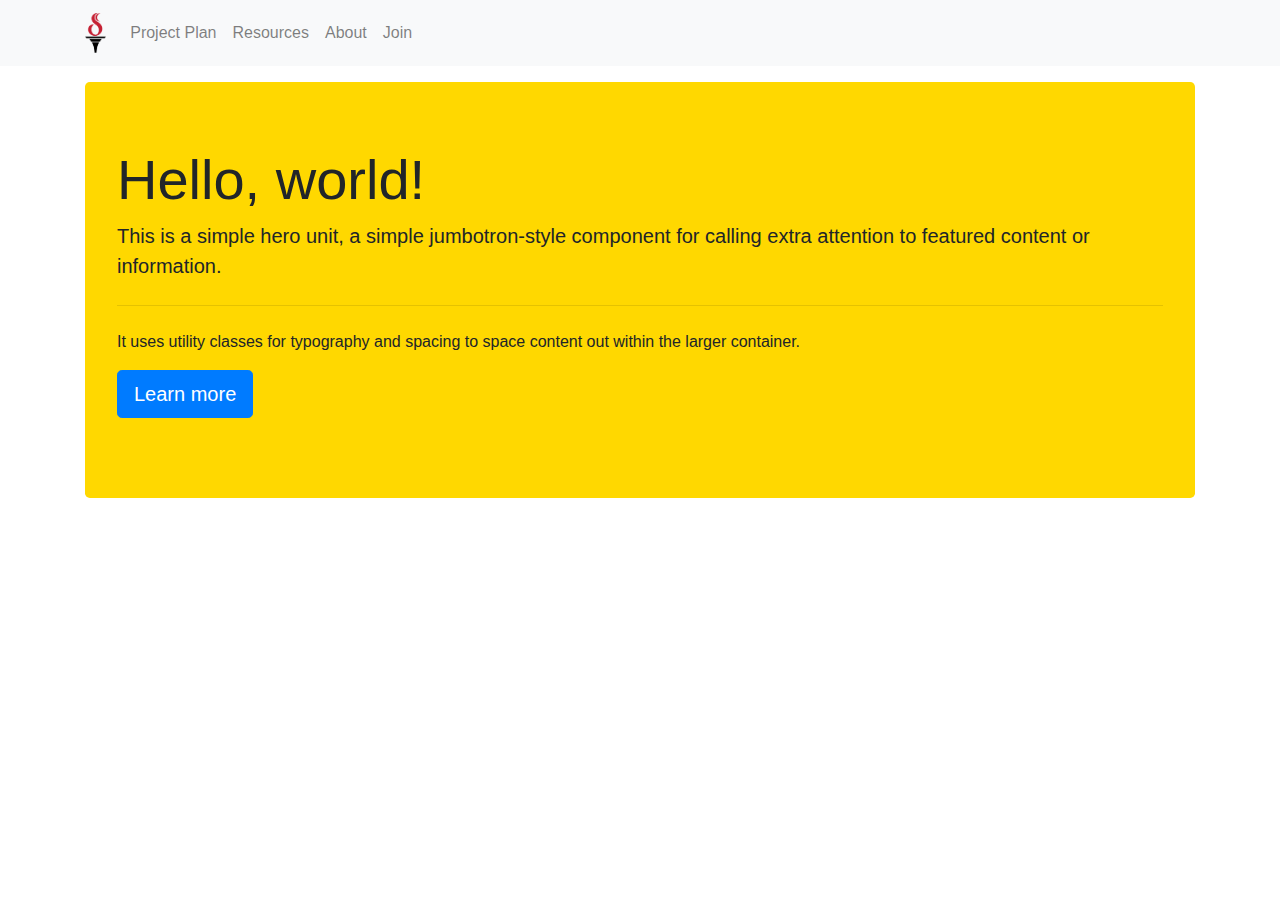
<file: index.html>
<!doctype html>
<html lang="en">
  <head>
    <!-- Required meta tags -->
    <meta charset="utf-8">
    <meta name="viewport" content="width=device-width, initial-scale=1, shrink-to-fit=no">

    <!-- Bootstrap CSS -->
    <link rel="stylesheet" href="https://maxcdn.bootstrapcdn.com/bootstrap/4.0.0/css/bootstrap.min.css" integrity="sha384-Gn5384xqQ1aoWXA+058RXPxPg6fy4IWvTNh0E263XmFcJlSAwiGgFAW/dAiS6JXm" crossorigin="anonymous">
    <link rel="stylesheet" href="style.css">

    <title>Bootstrap Lessons</title>
  </head>
  <body>


    <nav class="navbar navbar-expand-lg navbar-light bg-light mb-3">
      <div class="container">
        <a class="navbar-brand" href="index.html"><img src="img/SCCOE-logo.png" alt="Logo" style="height:40px"></a>
        <button class="navbar-toggler" type="button" data-toggle="collapse" data-target="#navbarNav" aria-controls="navbarNav" aria-expanded="false" aria-label="Toggle navigation">
          <span class="navbar-toggler-icon"></span>
        </button>
        <div class="collapse navbar-collapse" id="navbarNav">
          <ul class="navbar-nav">
            <li class="nav-item">
              <a class="nav-link" href="projectplans.html">Project Plan</a>
            </li>
            <li class="nav-item">
              <a class="nav-link" href="resources.html">Resources</a>
            </li>
            <li class="nav-item">
              <a class="nav-link" href="about.html">About</a>
            </li>
            <li class="nav-item">
              <a class="nav-link" href="join.html">Join</a>
            </li>
          </ul>
        </div>
      </div>
    </nav>

    <div class="container">
      <div class="jumbotron">
        <h1 class="display-4">Hello, world!</h1>
        <p class="lead">This is a simple hero unit, a simple jumbotron-style component for calling extra attention to featured content or information.</p>
        <hr class="my-4">
        <p>It uses utility classes for typography and spacing to space content out within the larger container.</p>
        <p class="lead">
          <a class="btn btn-primary btn-lg" href="#" role="button">Learn more</a>
        </p>
      </div>
    </div>
    <!-- Optional JavaScript -->
    <!-- jQuery first, then Popper.js, then Bootstrap JS -->
    <script src="https://code.jquery.com/jquery-3.2.1.slim.min.js" integrity="sha384-KJ3o2DKtIkvYIK3UENzmM7KCkRr/rE9/Qpg6aAZGJwFDMVNA/GpGFF93hXpG5KkN" crossorigin="anonymous"></script>
    <script src="https://cdnjs.cloudflare.com/ajax/libs/popper.js/1.12.9/umd/popper.min.js" integrity="sha384-ApNbgh9B+Y1QKtv3Rn7W3mgPxhU9K/ScQsAP7hUibX39j7fakFPskvXusvfa0b4Q" crossorigin="anonymous"></script>
    <script src="https://maxcdn.bootstrapcdn.com/bootstrap/4.0.0/js/bootstrap.min.js" integrity="sha384-JZR6Spejh4U02d8jOt6vLEHfe/JQGiRRSQQxSfFWpi1MquVdAyjUar5+76PVCmYl" crossorigin="anonymous"></script>
  </body>
</html>
</file>
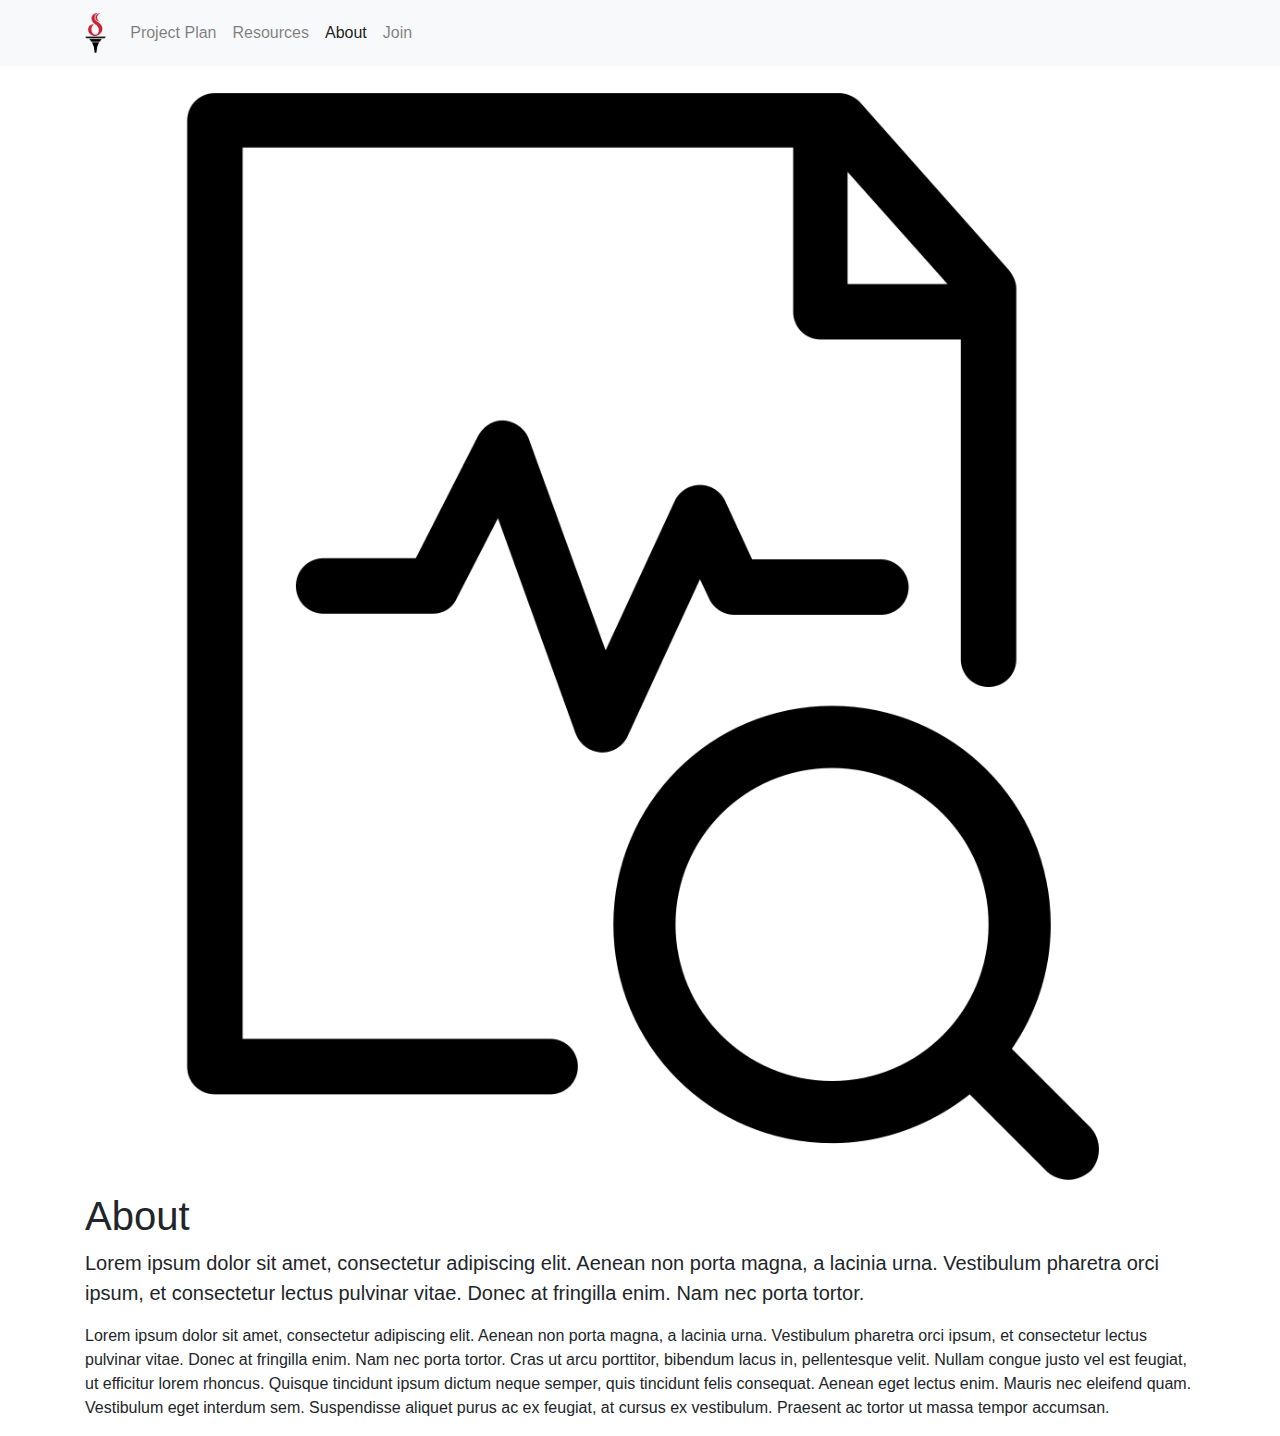
<file: about.html>
<!doctype html>
<html lang="en">
  <head>
    <!-- Required meta tags -->
    <meta charset="utf-8">
    <meta name="viewport" content="width=device-width, initial-scale=1, shrink-to-fit=no">

    <!-- Bootstrap CSS -->
    <link rel="stylesheet" href="https://maxcdn.bootstrapcdn.com/bootstrap/4.0.0/css/bootstrap.min.css" integrity="sha384-Gn5384xqQ1aoWXA+058RXPxPg6fy4IWvTNh0E263XmFcJlSAwiGgFAW/dAiS6JXm" crossorigin="anonymous">
    <link rel="stylesheet" href="style.css">

    <title>Bootstrap Lessons</title>
  </head>
  <body>


    <nav class="navbar navbar-expand-lg navbar-light bg-light mb-3">
      <div class="container">
        <a class="navbar-brand" href="index.html"><img src="img/SCCOE-logo.png" alt="Logo" style="height:40px"></a>
        <button class="navbar-toggler" type="button" data-toggle="collapse" data-target="#navbarNav" aria-controls="navbarNav" aria-expanded="false" aria-label="Toggle navigation">
          <span class="navbar-toggler-icon"></span>
        </button>
        <div class="collapse navbar-collapse" id="navbarNav">
          <ul class="navbar-nav">
            <li class="nav-item">
              <a class="nav-link" href="projectplans.html">Project Plan</a>
            </li>
            <li class="nav-item">
              <a class="nav-link" href="resources.html">Resources</a>
            </li>
            <li class="nav-item active">
              <a class="nav-link" href="about.html">About<span class="sr-only">(current)</span></a>
            </li>
            <li class="nav-item">
              <a class="nav-link" href="join.html">Join</a>
            </li>
          </ul>
        </div>
      </div>
    </nav>

    <div class="container">
      <img src="img/1.png" class="img-fluid" alt="Responsive image">
      <h1>About</h1>
      <p class="lead">Lorem ipsum dolor sit amet, consectetur adipiscing elit. Aenean non porta magna, a lacinia urna. Vestibulum pharetra orci ipsum, et consectetur lectus pulvinar vitae. Donec at fringilla enim. Nam nec porta tortor.</p>

      <p>Lorem ipsum dolor sit amet, consectetur adipiscing elit. Aenean non porta magna, a lacinia urna. Vestibulum pharetra orci ipsum, et consectetur lectus pulvinar vitae. Donec at fringilla enim. Nam nec porta tortor. Cras ut arcu porttitor, bibendum lacus in, pellentesque velit. Nullam congue justo vel est feugiat, ut efficitur lorem rhoncus. Quisque tincidunt ipsum dictum neque semper, quis tincidunt felis consequat. Aenean eget lectus enim. Mauris nec eleifend quam. Vestibulum eget interdum sem. Suspendisse aliquet purus ac ex feugiat, at cursus ex vestibulum. Praesent ac tortor ut massa tempor accumsan.</p>
    </div>

    <!-- Optional JavaScript -->
    <!-- jQuery first, then Popper.js, then Bootstrap JS -->
    <script src="https://code.jquery.com/jquery-3.2.1.slim.min.js" integrity="sha384-KJ3o2DKtIkvYIK3UENzmM7KCkRr/rE9/Qpg6aAZGJwFDMVNA/GpGFF93hXpG5KkN" crossorigin="anonymous"></script>
    <script src="https://cdnjs.cloudflare.com/ajax/libs/popper.js/1.12.9/umd/popper.min.js" integrity="sha384-ApNbgh9B+Y1QKtv3Rn7W3mgPxhU9K/ScQsAP7hUibX39j7fakFPskvXusvfa0b4Q" crossorigin="anonymous"></script>
    <script src="https://maxcdn.bootstrapcdn.com/bootstrap/4.0.0/js/bootstrap.min.js" integrity="sha384-JZR6Spejh4U02d8jOt6vLEHfe/JQGiRRSQQxSfFWpi1MquVdAyjUar5+76PVCmYl" crossorigin="anonymous"></script>
  </body>
</html>
</file>
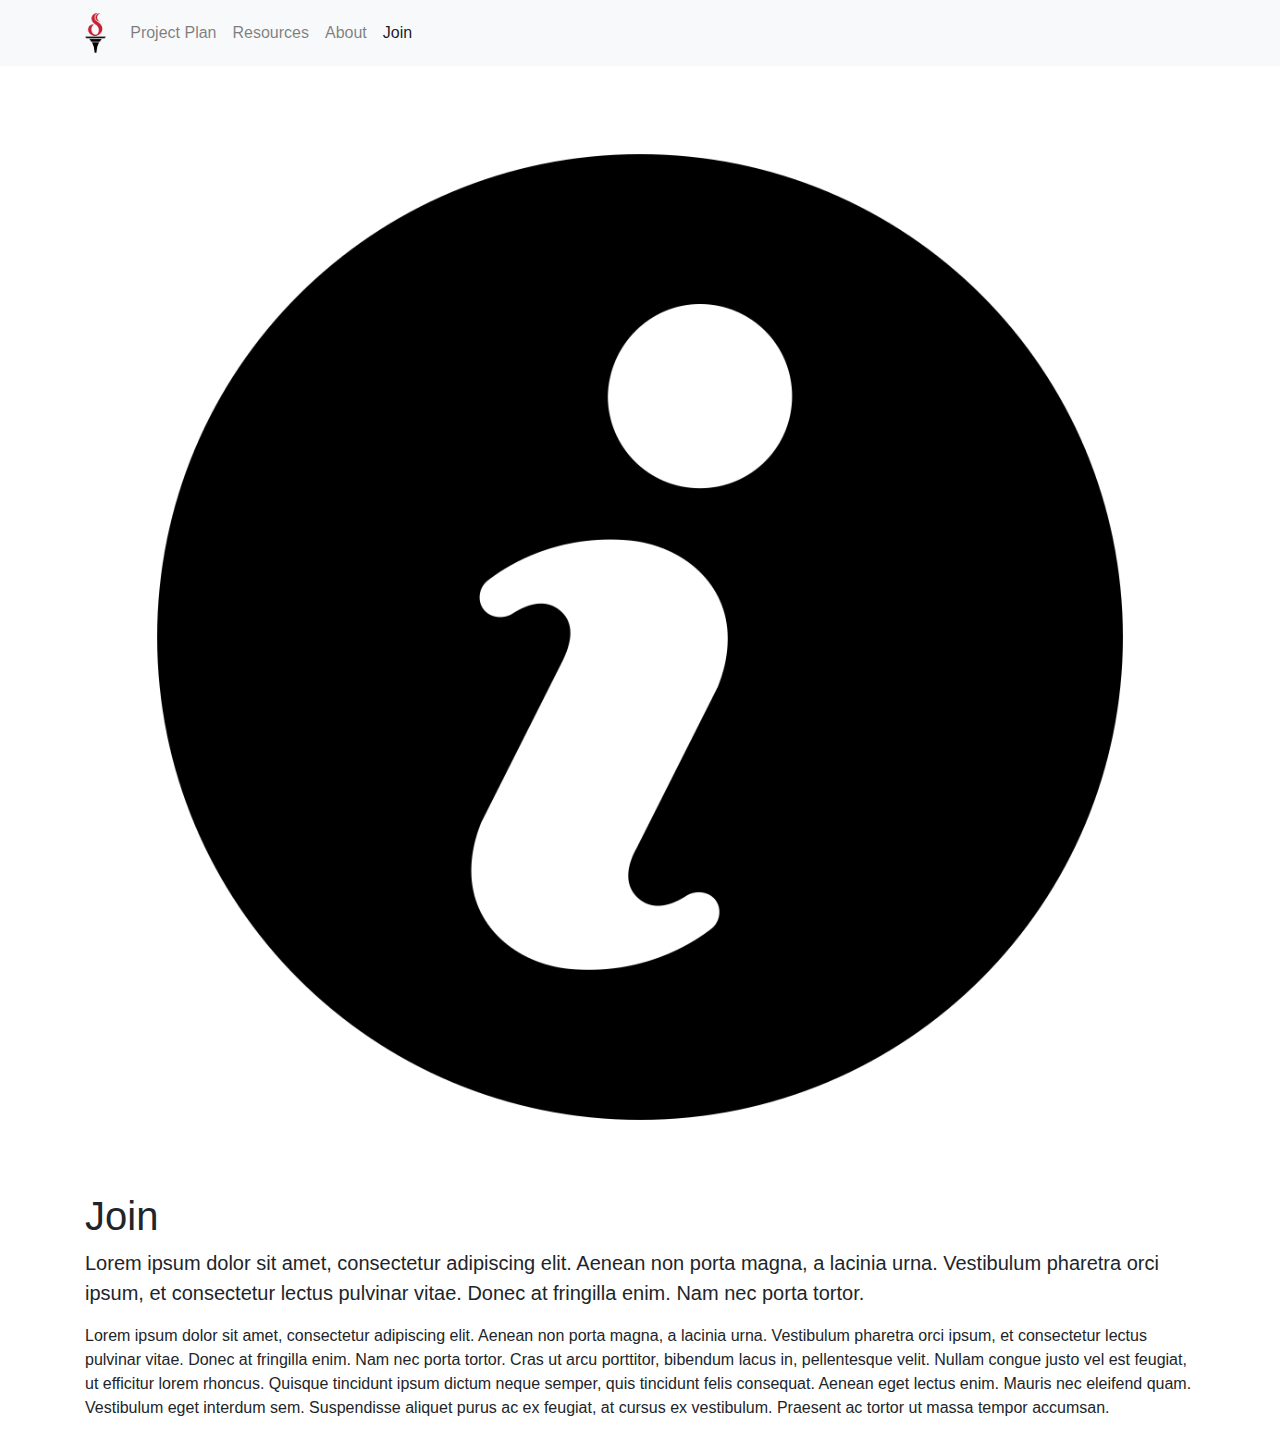
<file: join.html>
<!doctype html>
<html lang="en">
  <head>
    <!-- Required meta tags -->
    <meta charset="utf-8">
    <meta name="viewport" content="width=device-width, initial-scale=1, shrink-to-fit=no">

    <!-- Bootstrap CSS -->
    <link rel="stylesheet" href="https://maxcdn.bootstrapcdn.com/bootstrap/4.0.0/css/bootstrap.min.css" integrity="sha384-Gn5384xqQ1aoWXA+058RXPxPg6fy4IWvTNh0E263XmFcJlSAwiGgFAW/dAiS6JXm" crossorigin="anonymous">
    <link rel="stylesheet" href="style.css">

    <title>Bootstrap Lessons</title>
  </head>
  <body>


    <nav class="navbar navbar-expand-lg navbar-light bg-light mb-3">
      <div class="container">
        <a class="navbar-brand" href="index.html"><img src="img/SCCOE-logo.png" alt="Logo" style="height:40px"></a>
        <button class="navbar-toggler" type="button" data-toggle="collapse" data-target="#navbarNav" aria-controls="navbarNav" aria-expanded="false" aria-label="Toggle navigation">
          <span class="navbar-toggler-icon"></span>
        </button>
        <div class="collapse navbar-collapse" id="navbarNav">
          <ul class="navbar-nav">
            <li class="nav-item">
              <a class="nav-link" href="projectplans.html">Project Plan</a>
            </li>
            <li class="nav-item">
              <a class="nav-link" href="resources.html">Resources</a>
            </li>
            <li class="nav-item">
              <a class="nav-link" href="about.html">About</a>
            </li>
            <li class="nav-item active">
              <a class="nav-link" href="join.html">Join<span class="sr-only">(current)</span></a>
            </li>
          </ul>
        </div>
      </div>
    </nav>

    <div class="container">
      <img src="img/2.png" class="img-fluid" alt="Responsive image">
      <h1>Join</h1>
      <p class="lead">Lorem ipsum dolor sit amet, consectetur adipiscing elit. Aenean non porta magna, a lacinia urna. Vestibulum pharetra orci ipsum, et consectetur lectus pulvinar vitae. Donec at fringilla enim. Nam nec porta tortor.</p>

      <p>Lorem ipsum dolor sit amet, consectetur adipiscing elit. Aenean non porta magna, a lacinia urna. Vestibulum pharetra orci ipsum, et consectetur lectus pulvinar vitae. Donec at fringilla enim. Nam nec porta tortor. Cras ut arcu porttitor, bibendum lacus in, pellentesque velit. Nullam congue justo vel est feugiat, ut efficitur lorem rhoncus. Quisque tincidunt ipsum dictum neque semper, quis tincidunt felis consequat. Aenean eget lectus enim. Mauris nec eleifend quam. Vestibulum eget interdum sem. Suspendisse aliquet purus ac ex feugiat, at cursus ex vestibulum. Praesent ac tortor ut massa tempor accumsan.</p>
    </div>

    <!-- Optional JavaScript -->
    <!-- jQuery first, then Popper.js, then Bootstrap JS -->
    <script src="https://code.jquery.com/jquery-3.2.1.slim.min.js" integrity="sha384-KJ3o2DKtIkvYIK3UENzmM7KCkRr/rE9/Qpg6aAZGJwFDMVNA/GpGFF93hXpG5KkN" crossorigin="anonymous"></script>
    <script src="https://cdnjs.cloudflare.com/ajax/libs/popper.js/1.12.9/umd/popper.min.js" integrity="sha384-ApNbgh9B+Y1QKtv3Rn7W3mgPxhU9K/ScQsAP7hUibX39j7fakFPskvXusvfa0b4Q" crossorigin="anonymous"></script>
    <script src="https://maxcdn.bootstrapcdn.com/bootstrap/4.0.0/js/bootstrap.min.js" integrity="sha384-JZR6Spejh4U02d8jOt6vLEHfe/JQGiRRSQQxSfFWpi1MquVdAyjUar5+76PVCmYl" crossorigin="anonymous"></script>
  </body>
</html>
</file>
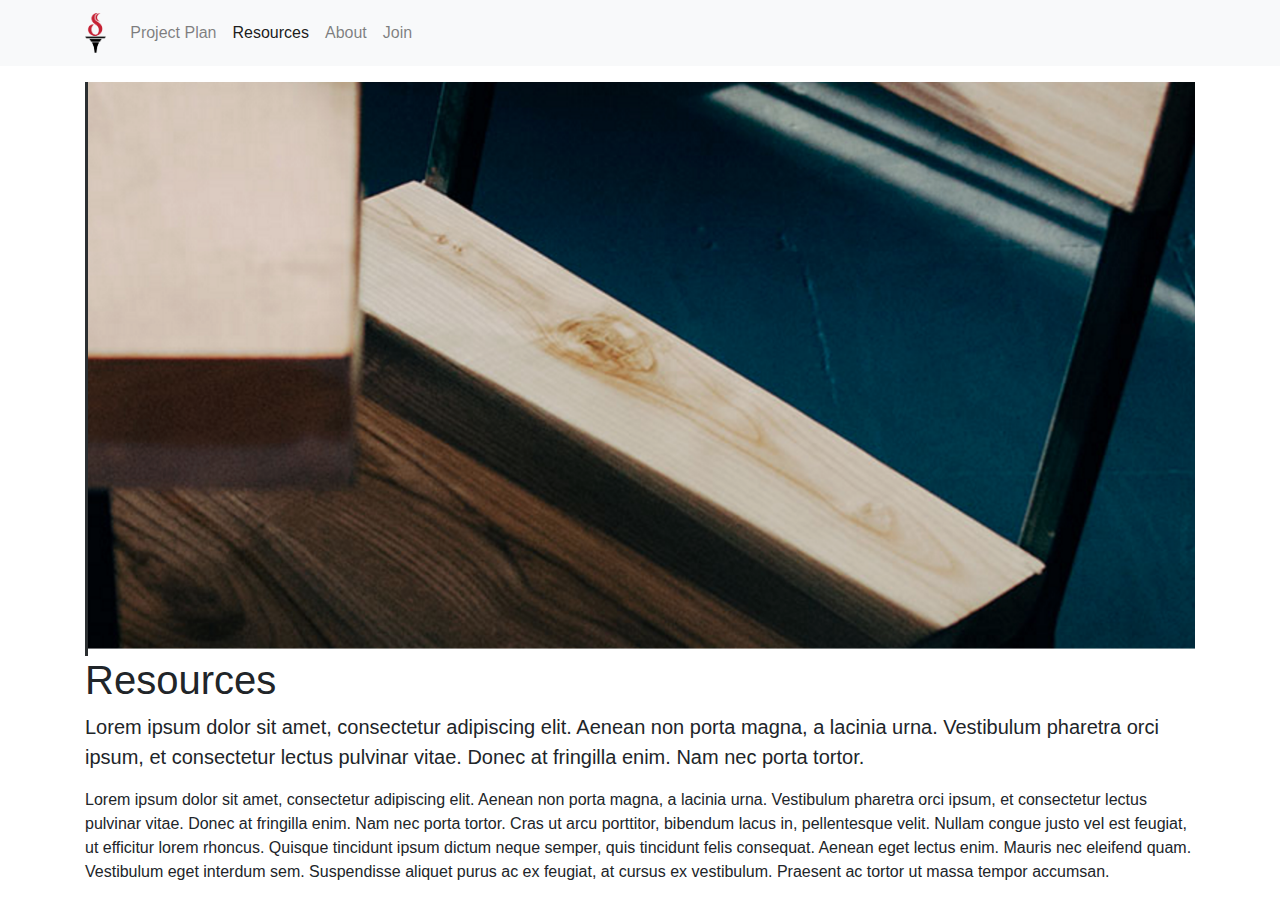
<file: resources.html>
<!doctype html>
<html lang="en">
  <head>
    <!-- Required meta tags -->
    <meta charset="utf-8">
    <meta name="viewport" content="width=device-width, initial-scale=1, shrink-to-fit=no">

    <!-- Bootstrap CSS -->
    <link rel="stylesheet" href="https://maxcdn.bootstrapcdn.com/bootstrap/4.0.0/css/bootstrap.min.css" integrity="sha384-Gn5384xqQ1aoWXA+058RXPxPg6fy4IWvTNh0E263XmFcJlSAwiGgFAW/dAiS6JXm" crossorigin="anonymous">
    <link rel="stylesheet" href="style.css">

    <title>Bootstrap Lessons</title>
  </head>
  <body>


    <nav class="navbar navbar-expand-lg navbar-light bg-light mb-3">
      <div class="container">
        <a class="navbar-brand" href="index.html"><img src="img/SCCOE-logo.png" alt="Logo" style="height:40px"></a>
        <button class="navbar-toggler" type="button" data-toggle="collapse" data-target="#navbarNav" aria-controls="navbarNav" aria-expanded="false" aria-label="Toggle navigation">
          <span class="navbar-toggler-icon"></span>
        </button>
        <div class="collapse navbar-collapse" id="navbarNav">
          <ul class="navbar-nav">
            <li class="nav-item">
              <a class="nav-link" href="projectplans.html">Project Plan</a>
            </li>
            <li class="nav-item active">
              <a class="nav-link" href="resources.html">Resources<span class="sr-only">(current)</span></a>
            </li>
            <li class="nav-item">
              <a class="nav-link" href="about.html">About</a>
            </li>
            <li class="nav-item">
              <a class="nav-link" href="join.html">Join</a>
            </li>
          </ul>
        </div>
      </div>
    </nav>

    <div class="container">
      <img src="img/4.png" class="img-fluid" alt="Responsive image">
      <h1>Resources</h1>
      <p class="lead">Lorem ipsum dolor sit amet, consectetur adipiscing elit. Aenean non porta magna, a lacinia urna. Vestibulum pharetra orci ipsum, et consectetur lectus pulvinar vitae. Donec at fringilla enim. Nam nec porta tortor.</p>

      <p>Lorem ipsum dolor sit amet, consectetur adipiscing elit. Aenean non porta magna, a lacinia urna. Vestibulum pharetra orci ipsum, et consectetur lectus pulvinar vitae. Donec at fringilla enim. Nam nec porta tortor. Cras ut arcu porttitor, bibendum lacus in, pellentesque velit. Nullam congue justo vel est feugiat, ut efficitur lorem rhoncus. Quisque tincidunt ipsum dictum neque semper, quis tincidunt felis consequat. Aenean eget lectus enim. Mauris nec eleifend quam. Vestibulum eget interdum sem. Suspendisse aliquet purus ac ex feugiat, at cursus ex vestibulum. Praesent ac tortor ut massa tempor accumsan.</p>
    </div>

    <!-- Optional JavaScript -->
    <!-- jQuery first, then Popper.js, then Bootstrap JS -->
    <script src="https://code.jquery.com/jquery-3.2.1.slim.min.js" integrity="sha384-KJ3o2DKtIkvYIK3UENzmM7KCkRr/rE9/Qpg6aAZGJwFDMVNA/GpGFF93hXpG5KkN" crossorigin="anonymous"></script>
    <script src="https://cdnjs.cloudflare.com/ajax/libs/popper.js/1.12.9/umd/popper.min.js" integrity="sha384-ApNbgh9B+Y1QKtv3Rn7W3mgPxhU9K/ScQsAP7hUibX39j7fakFPskvXusvfa0b4Q" crossorigin="anonymous"></script>
    <script src="https://maxcdn.bootstrapcdn.com/bootstrap/4.0.0/js/bootstrap.min.js" integrity="sha384-JZR6Spejh4U02d8jOt6vLEHfe/JQGiRRSQQxSfFWpi1MquVdAyjUar5+76PVCmYl" crossorigin="anonymous"></script>
  </body>
</html>
</file>
<file: style.css>
.jumbotron {
  background-color: #ffd800;
}
</file>
